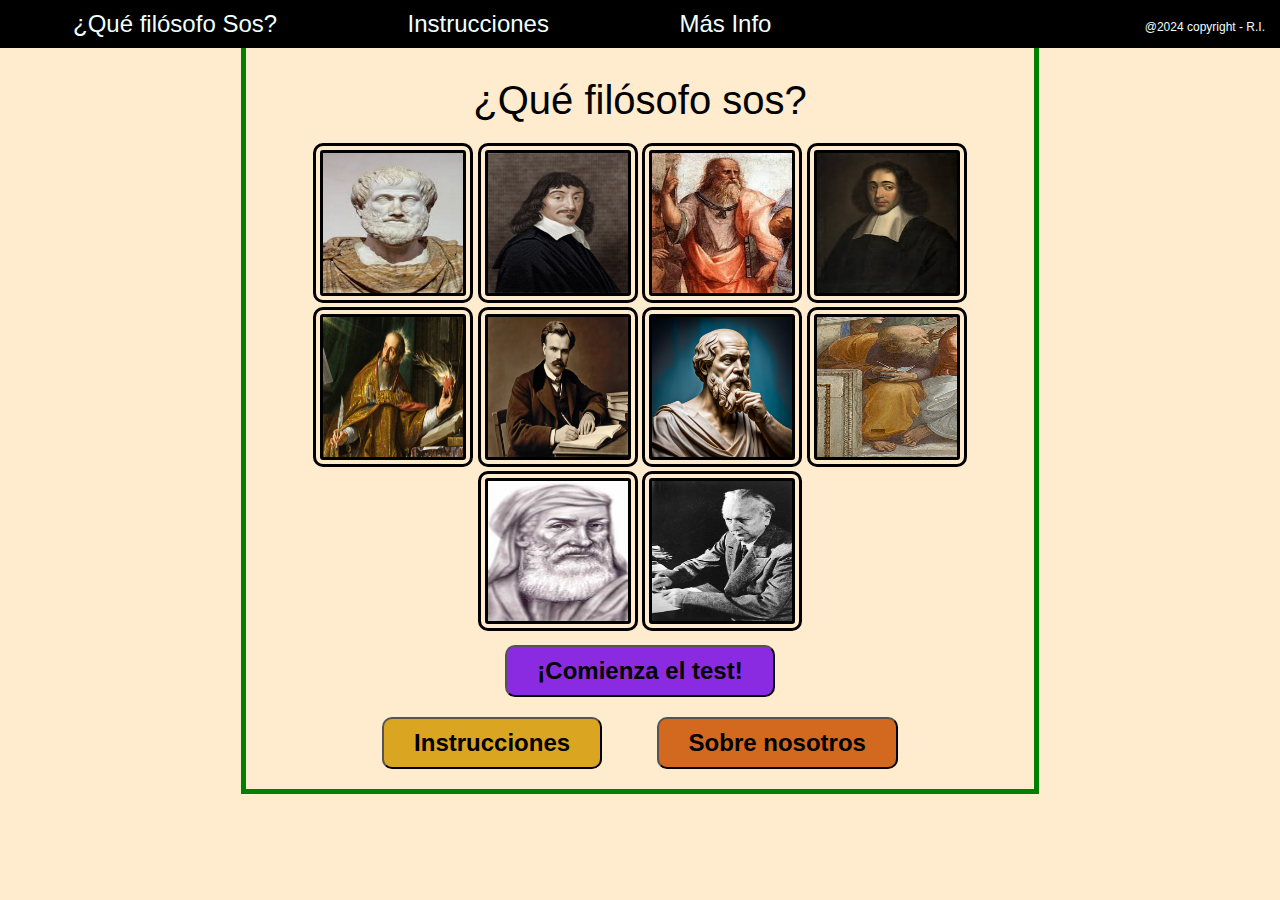
<file: index.html>
<!DOCTYPE html>
<html lang="en">
<head>
    <meta charset="UTF-8">
    <meta name="viewport" content="width=device-width, initial-scale=1.0">
    <title>¿Qué Filósofo Sos?</title>
    <link rel="stylesheet" href="css/style.css">
</head>
<body>
    <div class="topbar">
        <span class="titulos" onclick="mostrarPortada()">¿Qué filósofo Sos?</span>
        <span class="titulos" onclick="mostrarInstr()">Instrucciones</span>
        <span class="titulos" onclick="mostrarInfo()">Más Info</span>
        <span class="copyright">@2024 copyright - R.I.</span>
    </div>
    <div id="contenidoPrincipal" class="hola">
        <p class="tituloPortada">¿Qué filósofo sos?</p>
        <img src="img/Aristóteles.jpg" class="imagenPortada">
    <img src="img/Descartes.jpg" class="imagenPortada">
    <img src="img/Platón.jpg" class="imagenPortada">
    <img src="img/Spinoza.jpg" class="imagenPortada">
    <img src="img/San agustín de hipona.jpg" class="imagenPortada">
    <img src="img/Nietzsche.jpg" class="imagenPortada">
    <img src="img/Sócrates.jpg" class="imagenPortada">
    <img src="img/Anaximandro.jpg" class="imagenPortada">
    <img src="img/Empédocles.jpg" class="imagenPortada">
    <img src="img/Jaspers.jpg" class="imagenPortada">
        <br>
        <button onclick="empezarJuego()" onmouseenter="" class="botonHacerTest px-3 mt-2 violetita">¡Comienza el test!</button>
        <br>
        <button onclick="mostrarInstr()" onmouseenter="" class="botonHacerTest px-3 mt-2 mx-3 patito">Instrucciones</button>
        <button onclick="mostrarInfo()" onmouseenter="" class="botonHacerTest px-3 mt-2 mx-3 marroncito">Sobre nosotros</button>
        </div>
    <script src="js/script.js"></script>
</body>
</html>
</file>
<file: css/style.css>
body{
    font-family: 'Gill Sans', 'Gill Sans MT', Calibri, 'Trebuchet MS', sans-serif;
    margin: 0px;
    background-color:blanchedalmond;
}

.topbar{
    background-color: black;
    padding: 10px;
}

.topbar .titulos{
    margin-left: 5%;
    margin-right: 5%;
    color: azure;
    font-size: x-large;
    transition: color 0.3s ease;
    cursor: pointer;
}

.topbar .titulos:hover{
    color: blueviolet;
}

.copyright{
    font-size: 12px;
    color: azure;
    cursor: auto;
    position: absolute;
    right: 5px;
    margin: 10px;
}

#contenidoPrincipal{
    margin: auto;
    width: 60%;
    border-left: 5px solid green;
    border-right: 5px solid green;
    border-bottom: 5px solid green;
    padding: 10px;
    text-align: center;
    transition: opacity 1s ease;
}

.hola{
    opacity: 1;
}

.chau{
    opacity: 0;
}

.tituloPortada{
    font-size: 40px;
    margin:20px;
}

.tituloInstr{
    font-weight: bold;
}

.cuerpoInstr{
    font-size: 18px;
}

.cuerpoInfo{
    font-size: 18px;
}

.tituloJuego{
    font-weight: bold;
}

.cuerpoJuego{
    font-size: 18px;
}

.tituloPregunta{
    font-size: 40px;
    font-weight: bold;
}

.letraGrande{
    font-size: 32px;
    font-weight: bolder;
}

#numeroPregunta{

}

#pregunta{
    font-size: 22px;
}

#respuesta{
    text-align: left;
}

.botonRespuesta{
    border-radius: 10px;
    padding: 10px;
    font-weight: bold;
    font-size: 14px;
    cursor: pointer;
    transition: box-shadow 0.3s ease-in-out;
    margin-bottom: 10px;
    margin-left: 10px;
}

.botonHacerTest:hover {
    box-shadow: 0 8px 12px rgba(0, 0, 0, 0.3);
}

.botonHacerTest{
    border-radius: 10px;
    padding: 10px;
    font-weight: bold;
    font-size: 24px;
    cursor: pointer;
    transition: box-shadow 0.3s ease-in-out;
}

.botonHacerTest:hover {
    box-shadow: 0 8px 12px rgba(0, 0, 0, 0.3);
}

.imagenPortada{
    border-style: double;
    border-radius: 10px;
    border-width: 10px;
    width: 140px;
    height: 140px;
}

#cajaImagenResultado{
    
}

.imagenResultado{
    border-style: double;
    border-radius: 10px;
    border-width: 15px;
    border-color: darkblue;
    margin: 5px;
    width: 280px;
    height: 240px;
}

#perfilResultado{
    margin:auto;
    font-size: 30px;
    margin-top: 15px;
    margin-bottom: 15px;
    font-style: italic;
    font-weight: 600;
    background-color: darkgray;
    width: 60%;
    border-radius: 30px;
    border-style: dashed;
    padding: 10px;
}

#infoResultado{
    font-size: 18px;
}

.px-3{
    padding-left: 30px;
    padding-right: 30px;
}

.mt-2{
    margin-top: 10px;
    margin-bottom: 10px;
}

.mx-3{
    margin-left: 25px;
    margin-right: 25px;
}


.violetita{
    background-color: blueviolet;
}

.marroncito{
    background-color: chocolate;
}

.patito{
    background-color: goldenrod;
}

.gricesito{
    background-color: lightgray;
}
</file>
